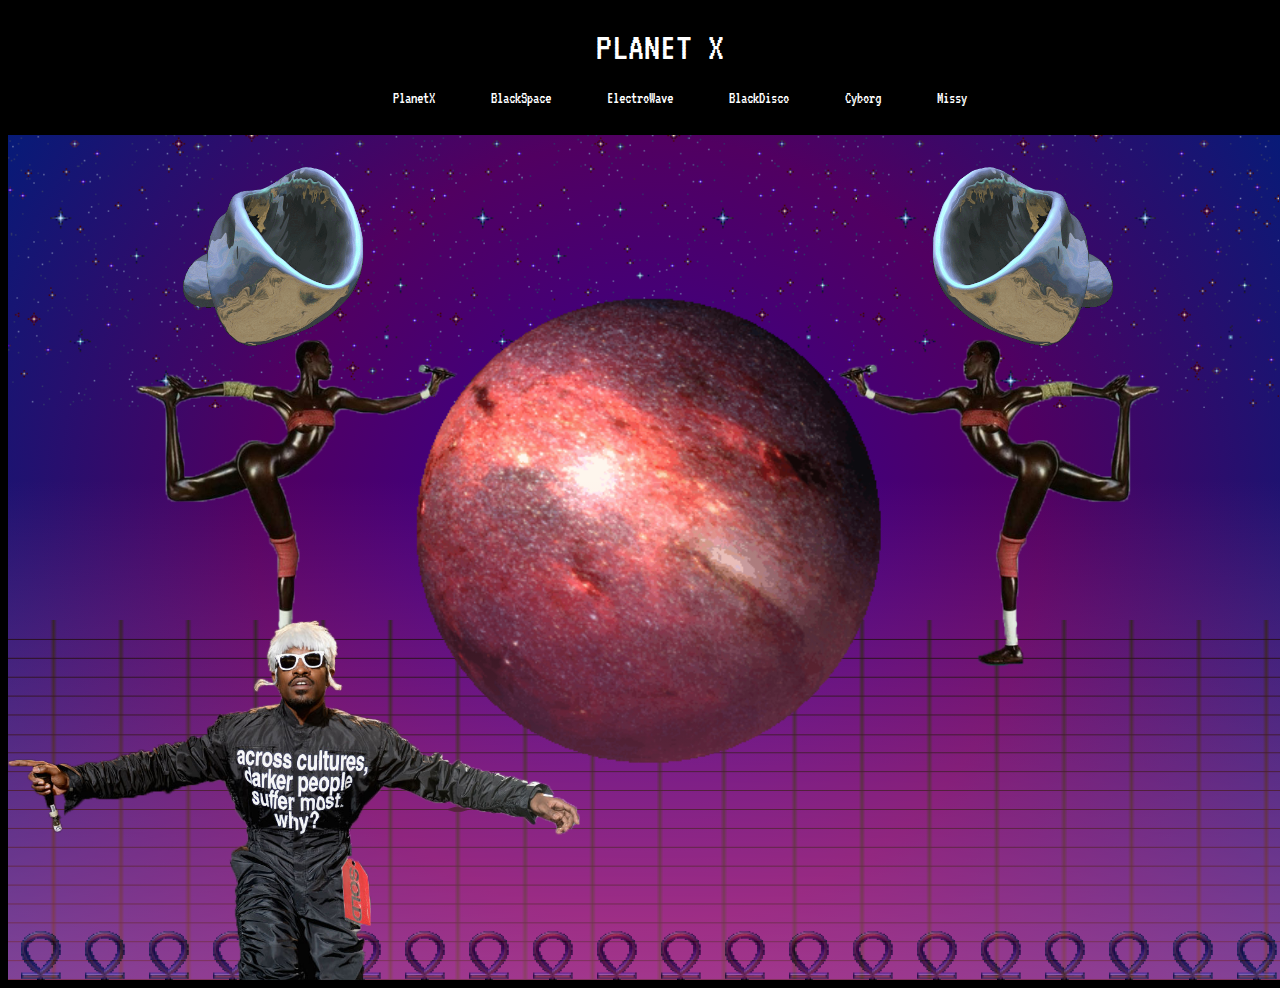
<file: index.html>
<!DOCTYPE html>
<html lang="en">
<head>
	<meta name="viewport" content="width=device-width, initial-scale=1" />
	<meta charset="UTF-8">
	<title>Future-Net</title>
	<link href="https://fonts.googleapis.com/css?family=Baloo+Bhai|VT323" rel="stylesheet">
	<link rel="stylesheet" href="style.css">
	<script>
// 	function allowDrop(ev) {
//     ev.preventDefault();
// }

// function drag(ev) {
//     ev.dataTransfer.setData("img", ev.target.id);
// }

// function drop(ev) {
//     ev.preventDefault();
//     var data = ev.dataTransfer.getData("img");
//     ev.target.appendChild(document.getElementById(data));
// }
</script>
</head>
<body>
<div id="image-wrap">

<header>
		<nav>
			<div id="page-name">PLANET X</div>
			<div id="main-nav">
				<ul>

					<li><a href="index.html">PlanetX</a></li>
					<li><a href= "page2.html">BlackSpace</a></li>
					<li><a href="page3.html">ElectroWave</a></li>
					<li><a href="page4.html">BlackDisco</a></li>
					<li><a href="page5.html">Cyborg</a></li>
					<li><a href="page6.html">Missy</a></li>
				</ul>	
				</div>
			</nav>
</header>
<div id="background">
<!-- <img id="jasmin" src="Jasmin.jpg"> -->
<!-- <img id="disco" src="purple_disco.gif"> -->
<img id="andre" src="images/andre2.png">
<img id="stars_gif" src="images/stars.gif">
<img id="stars_gif-2" src="images/stars.gif">
<img id="stars_gif-3" src="images/stars.gif">
<img id="gjonesbody" src="images/gjonesbody.png">
<img id="circles" src="images/planet-sphere.gif" draggable="true"
ondragstart="drag(event)" width="336" height="69">
<!-- <img id="twins" src="twins.png"> -->
<img id="gjonesbody-2" src="images/gjonesbody.png">
<img id="rings" src="images/iridescent_gif.gif">
<img id="rings-2" src="images/iridescent_gif.gif">
<div id="ankhs">
<img id="ankh" src="images/ankh_purple.gif-c200.gif">
<img id="ankh-2" src="images/ankh_purple.gif-c200.gif">
<img id="ankh-3" src="images/ankh_purple.gif-c200.gif">
<img id="ankh-4" src="images/ankh_purple.gif-c200.gif">
<img id="ankh-5" src="images/ankh_purple.gif-c200.gif">
<img id="ankh-6" src="images/ankh_purple.gif-c200.gif">
<img id="ankh-7" src="images/ankh_purple.gif-c200.gif">
<img id="ankh-8" src="images/ankh_purple.gif-c200.gif">
<img id="ankh-9" src="images/ankh_purple.gif-c200.gif">
<img id="ankh-10" src="images/ankh_purple.gif-c200.gif">
<img id="ankh-11" src="images/ankh_purple.gif-c200.gif">
<img id="ankh-12" src="images/ankh_purple.gif-c200.gif">
<img id="ankh-13" src="images/ankh_purple.gif-c200.gif">
<img id="ankh-14" src="images/ankh_purple.gif-c200.gif">
<img id="ankh-15" src="images/ankh_purple.gif-c200.gif">
<img id="ankh-16" src="images/ankh_purple.gif-c200.gif">
<img id="ankh-17" src="images/ankh_purple.gif-c200.gif">
<img id="ankh-18" src="images/ankh_purple.gif-c200.gif">
<img id="ankh-19" src="images/ankh_purple.gif-c200.gif">
<img id="ankh-20" src="images/ankh_purple.gif-c200.gif">
</div>

<img id="moving-grid" src="images/moving-grid.gif">

</div>




</div>	
</body>

</html>
</file>
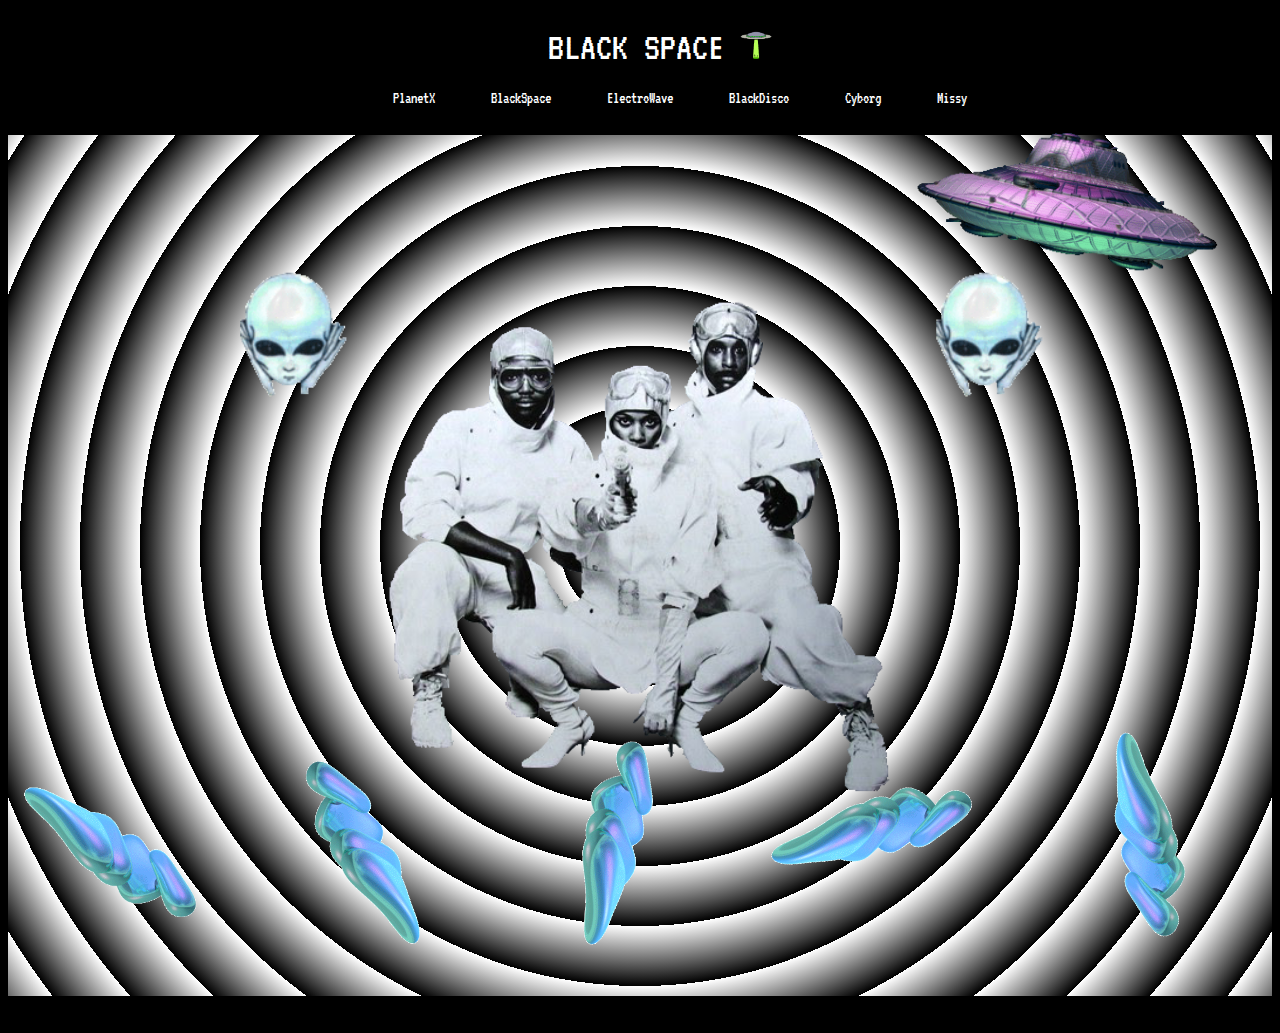
<file: page2.html>
<!DOCTYPE html>
<html lang="en">
<head>
	<meta name="viewport" content="width=device-width, initial-scale=1" />
	<meta charset="UTF-8">
	<title>Future-Net</title>
	<link href="https://fonts.googleapis.com/css?family=Baloo+Bhai|VT323" rel="stylesheet">
	<link rel="stylesheet" href="style.css">>


</head>
<body>
<div id="image-wrap">

<header>
		<nav>
			<div id="page-name">BLACK SPACE <img id="ufo" src="images/ufo-1.gif"></div>
			<div id="main-nav">
				<ul>

					<li><a href="index.html">PlanetX</a></li>
					<li><a href= "page2.html">BlackSpace</a></li>
					<li><a href="page3.html">ElectroWave</a></li>
					<li><a href="page4.html">BlackDisco</a></li>
					<li><a href="page5.html">Cyborg</a></li>
					<li><a href="page6.html">Missy</a></li>
				</ul>	
				</div>
			</nav>
</header>
<div id="background-2">
<img id="warp-9" src="images/warp-9.png">
<img id="storm" src="images/storm.gif">
<img id="alien-1" src="images/alien.gif">
<img id="alien-2" src="images/alien.gif">
<img id="ufo-2" src="images/ufo-2.gif">
<img id="blob-1" src="images/blobs.gif">
<img id="blob-2" src="images/blobs.gif">
<img id="blob-3" src="images/blobs.gif">
<img id="blob-4" src="images/blobs.gif">
<img id="blob-5" src="images/blobs.gif">
<!-- <img id="atliens" src="atliens.png"> -->
</div>
</body>
</html>
</file>
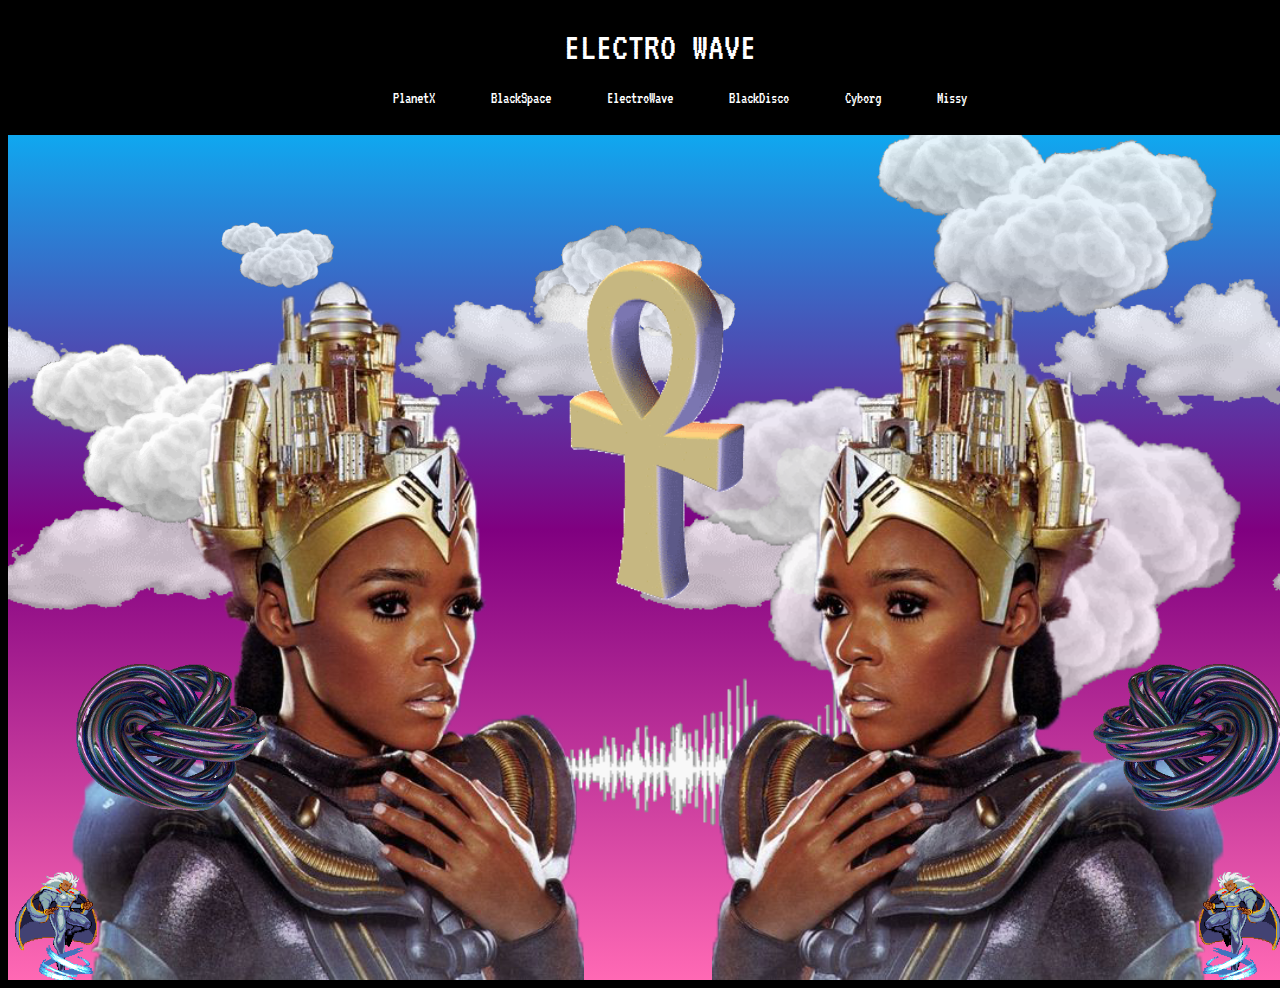
<file: page3.html>
<!DOCTYPE html>
<html lang="en">
<div id="little-div">
<head>
	<meta charset="UTF-8">
	<title>Future-Net</title>
	<link href="https://fonts.googleapis.com/css?family=Baloo+Bhai|VT323" rel="stylesheet">
	<link rel="stylesheet" href="style.css">
</head>
<body>
<div id="image-wrap">
<header>
		<nav>
			<div id="page-name">ELECTRO WAVE</div>
			<div id="main-nav">
				<ul>

					<li><a href="index.html">PlanetX</a></li>
					<li><a href= "page2.html">BlackSpace</a></li>
					<li><a href="page3.html">ElectroWave</a></li>
					<li><a href="page4.html">BlackDisco</a></li>
					<li><a href="page5.html">Cyborg</a></li>
					<li><a href="page6.html">Missy</a></li>
				</ul>	
				</div>
			</nav>
</header>
<div id="little-div">
	<!-- <img id="aluminum" src="aluminum.jpg"> -->
	<img id="storm-2" src="images/storm.gif-c200">
	<img id="storm-2-2" src="images/storm.gif-c200">
		
		<img id="janelle-1" src="images/jmonae.png">
	<img id="janelle-2" src="images/jmonae.png">
		<img id="floating-clouds" src="images/floating-clouds.gif">
	<img id="floating-clouds-2" src="images/floating-clouds.gif">
	<img id="moving-clouds" src="images/moving-clouds.gif">
	<img id="moving-clouds-2" src="images/moving-clouds.gif">
	<img id="floating-clouds-4" src="images/floating-clouds.gif">
	<img id="floating-clouds-5" src="images/floating-clouds.gif">
	<img id="floating-clouds-6" src="images/floating-clouds.gif">
	<img id="moving-wave" src="images/moving-wave.gif">
	

	
	<!-- <img id="still-wave" src="ripple-wave.gif">
	<img id="still-wave-2" src="still-wave.gif">
	<img id="still-wave-3" src="still-wave.gif"> -->
	<img id="purpleknot" src="images/purple_knot.gif">
	<img id="purpleknot-2" src="images/purple_knot.gif">
	<img id="spinning-ankh" src="images/spining_ankh.gif">
</div>
</body>
</div>
</html>
</file>
<file: style.css>
/*PAGE 1*/
*{
	box-sizing:border-box;
}
body {
	margin-top:80px;
	font-family: "VT323", monotype;
	color: white;
	background-color: black;
}

/*#montage{
	display:inline-block;
	width: 30%;
	margin: 3% auto;
	padding: 6px;
	line-height: 20px;
	font-family: "VT323", monospace;
	font-size: 40px;
	vertical-align: middle;
	text-align:middle;
	color: white;
	position:absolute;
	left:7%;
	top:1%;
}*/

#main-nav{
	display:inline;
	font-family: "VT323", monospace;
	text-decoration:none;
	text-align:center;
	width:100%;
	position: absolute;
	bottom:30%;
	height:15%;
	font-size: 100%;
	vertical-align: middle;
	transition: all 0.25s ease;
	
}

#page-name{
	display:inline;
	font-family: "VT323", monospace;
	text-decoration:none;
	text-align:center;
	width:100%;
	position: absolute;
	top:20%;
	height:30%;
	vertical-align: middle;
	transition: all 0.25s ease;
	font-size: 250%;
}

nav li {
	display:inline;
	font-family: "VT323", monospace;
	color:white;
}

nav ul{
	list-style-type: none;
}
nav a {
	padding: 15px;
}
nav{
	background-color:black;
	width:100%;
	position:fixed;
	top: 0;
	left: 0;
	height:15%;
	z-index:100000;
}

#ufo{
	display: inline;
	height: 70%;
	width:auto;
}


nav {
	width:100vw;
	margin: 0 auto;
	padding-left:20px;
}


nav a{
	color:crimson;
	text-decoration:none;
	margin:10px;
}

nav  a:link{
	color:white;
	text-decoration: none;

}

nav a:visited{
	color:white;
	text-decoration: none;
}

nav a:hover{
	color:pink;
	text-decoration: none;

}

nav a:active{
	color: silver;
	text-decoration: none;

}


#background {
	margin-top: 80px;
	width: 100vw;
	height: 100vh;
	background: radial-gradient(circle, rgba(52, 0, 148, 1), rgba(81, 0, 97, 1), rgba(0, 29, 122, 1));
	position: relative;
}



#stars_gif {
	position: absolute;
	top: 0;
	left:0;
	width: 33.3333%;
	height: auto;
}

#stars_gif-2{
	position:absolute;
	top: 0;
	left:33%;
	width: 33.3333%;
	height: auto;
}

#stars_gif-3{
	position: absolute;
	top: 0;
	left:66%;
	width: 33.3333%;
	height: auto;
	
}
#rings{
	top:5%;
	left:10%;
	width:20%;
	height:auto;
	position: absolute;
	
}
#gjonesbody{
	top:12%;
	right:10%;
	width:auto;
	height:70%;
	position:absolute;
	z-index: 10;
}

#disco{
	top:50%;
	left:50%;
	transform: translate(-50%,-50%);
	width:auto;
	height:50%;
	position:absolute;
	z-index: 5;
	opacity: 0.6;
}
#gjonesbody-2{
	-moz-transform: scaleX(-1);
        -o-transform: scaleX(-1);
        -webkit-transform: scaleX(-1);
        transform: scaleX(-1);
        filter: FlipH;
        -ms-filter: "FlipH";
	top:12%;
	left:10%;
	width:auto;
	height:70%;
	position:absolute;
	z-index: 10;
}
/*#disco {
	top: 0;
	right: 5%;
	width:175px;
	height: auto;
	position:absolute;
}*/

#rings-2{
	-moz-transform: scaleX(-1);
        -o-transform: scaleX(-1);
        -webkit-transform: scaleX(-1);
        transform: scaleX(-1);
        filter: FlipH;
        -ms-filter: "FlipH";
	top:5%;
	right:10%;
	width:20%;
	height:auto;
	position: absolute;
}
#circles{
	top:50%;
	left:50%;
	transform: translate(-50%,-50%);
	height:auto;
	width:40%;
	max-width: 700px;
	position: absolute;
	z-index: 1;
}

#andre{
	position:absolute;
	bottom:0;
	left:0;
	height:40%;
	width:auto;
	z-index: 11;
	animation: sliding-andre 2s ease-in-out infinite alternate;
}

@keyframes sliding-andre {
	0%{
		position:absolute;
		bottom:0;
		left:10%;
	}
	50%{
		position:absolute;
		bottom:0;
		left:60%;
	}
	100%{
		position:absolute;
		bottom:0;
		right:0;
	}

}

#ankhs{
	z-index:5;
	background: linear-gradient(transparent, hotpink);
	width:100%;
	height:500px;
	opacity:0.5;
	position:absolute;
	bottom:0;
}
[id^="ankh"]{
	z-index:10;
}

#moving-grid{
	position:absolute;
	bottom:0;
	left:0;
	height:40%;
	width:100%;
}

#ankh{
	width:5%;
	height:10%;
	position: absolute;
	bottom:0;
	left:0;
}

#ankh-2{
	width:5%;
	height:10%;
	position: absolute;
	bottom:0;
	left:5%;
}

#ankh-3{
	width:5%;
	height:10%;
	position: absolute;
	bottom:0;
	left:10%;
}

#ankh-4{
	width:5%;
	height:10%;
	position: absolute;
	bottom:0;
	left:15%;
}

#ankh-5{
	width:5%;
	height:10%;
	position: absolute;
	bottom:0;
	left:20%;
}

#ankh-6{
	width:5%;
	height:10%;
	position: absolute;
	bottom:0;
	left:45%;
}

#ankh-7{
	width:5%;
	height:10%;
	position: absolute;
	bottom:0;
	left:25%;
}

#ankh-8{
	width:5%;
	height:10%;
	position: absolute;
	bottom:0;
	left:30%;
}
#ankh-9{
	width:5%;
	height:10%;
	position: absolute;
	bottom:0;
	left:35%;
}
#ankh-10{
	width:5%;
	height:10%;
	position: absolute;
	bottom:0;
	left:40%;
}

#ankh-11{
	width:5%;
	height:10%;
	position: absolute;
	bottom:0;
	left:50%;
}

#ankh-12{
	width:5%;
	height:10%;
	position: absolute;
	bottom:0;
	left:55%;
}

#ankh-13{
	width:5%;
	height:10%;
	position: absolute;
	bottom:0;
	left:60%;
}
#ankh-14{
	width:5%;
	height:10%;
	position: absolute;
	bottom:0;
	left:65%;
}
#ankh-15{
	width:5%;
	height:10%;
	position: absolute;
	bottom:0;
	left:70%;
}
#ankh-16{
	width:5%;
	height:10%;
	position: absolute;
	bottom:0;
	left:75%;
}
#ankh-17{
	width:5%;
	height:10%;
	position: absolute;
	bottom:0;
	left:80%;
}
#ankh-18{
	width:5%;
	height:10%;
	position: absolute;
	bottom:0;
	left:85%;
}
#ankh-19{
	width:5%;
	height:10%;
	position: absolute;
	bottom:0;
	left:90%;
}
#ankh-20{
	width:5%;
	height:10%;
	position: absolute;
	bottom:0;
	left:95%;
}

								/*PAGE 2*/
#background-2{
	margin:0;
	width: 100%;
	height: 100vh;
	background: repeating-radial-gradient(circle, white 20px, black 80px, lime 10px);
	background-repeat: repeat;
	position:relative;


}

#warp-9 {
	top:50%;
	left:50%;
	transform: translate(-50%, -50%);
	width: 50%;
	height:auto;
	position:absolute;
	z-index:5;
}

#jasmin-1{
	top: 5%;
	left:31%;
	position:absolute;
	height:55%;
	width:auto;
}

#jasmin-2{
	top: 25%;
	left:50%;
	position:absolute;
	height:55%;
	width:auto;
	transform: rotate(90deg);
}

#jasmin-3{
	bottom: 5%;
	left:31%;
	position:absolute;
	height:55%;
	width:auto;
	transform:rotate(180deg);
}

#jasmin-4{
	top: 25%;
	right:55%;
	position:absolute;
	height:55%;
	width:auto;
	transform: rotate(270deg);
}

#storm{
	top: 50%;
	left:50%;
	width: 100%;
	height: 100%;
	transform: translate(-50%, -50%);
	opacity: 0;
	position:absolute;
	object-fit:cover;
	z-index: 100;
}

#alien-1{
	top:15%;
	left:10%;
	position:absolute;
	width:25%;
	height:auto;
}

#alien-2{
	top:15%;
	right:10%;
	position:absolute;
	width:25%;
	height:auto;
}


#blob-1{
	-moz-transform: scaleX(-1);
        -o-transform: scaleX(-1);
        -webkit-transform: scaleX(-1);
        transform: scaleX(-1);
        filter: FlipH;
        -ms-filter: "FlipH";
	position:absolute;
	bottom:0;
	left:0;
	width:18%;
	height:auto;
	z-index:10;
}

#blob-2{
	position:absolute;
	bottom:0;
	left:20%;
	width:18%;
	height:auto;
	transform:rotate(96deg);
	z-index:15;
}

#blob-3{
	position:absolute;
	bottom:0;
	left:40%;
	width:18%;
	height:auto;
	transform:rotate(138deg);
	z-index:20;
}

#blob-4{
	position:absolute;
	bottom:0;
	left:60%;
	width:18%;
	height:auto;
	transform:rotate(200deg);
	z-index:25;
}
#blob-5{
	position:absolute;
	bottom:0;
	left:80%;
	width:18%;
	height:auto;
	transform:rotate(294deg);
	z-index:30;
}

#ufo-2{
	position:absolute;
	top:0;
	right:0;
	width:30%;
	height:auto;
	animation: slide 3s linear infinite alternate;
	z-index:999999999999;
}

@keyframes slide {
	0%{
		position:absolute;
		top:0;
		right:0;
		width: 5%;
		height:auto;
	}
	/*25%{
		position:absolute;
		top:0;
		right:25%;
		width:100px;
		height:auto;
	}*/

	50%{
		position:absolute;
		top:0;
		right:90%;
		width:10%;
		height:auto;
	}
	/*75%{
		position:absolute;
		top:0;
		right:75%;
		width:200px;
		height:auto;
	}*/

	100%{
		position:absolute;
		top:0;
		right:0;
		width:45%;
		height:auto;
	}
}

/*#atliens{
	position:absolute;
	bottom:0;
	left:35%;
	width:30%;
	height:auto;
}*/


					/*	PAGE THREE*/

/*#aluminum{
		top: 50%;
		left:50%;
		width: 100vw;
		height: 100vw;
		transform: translate(-50%, -50%);
		opacity: 1;
		position:absolute;
		object-fit:cover;
}*/

/*#page3body{
	background: 
	url(aluminum.jpg)
	top center / 200px 200px;
	overflow: hidden;
}*/

#janelle-1{
	position:absolute;
	left:5%;
	bottom:0%;
	width:40%;
	height:auto;
	z-index: 11;
}

#janelle-2{
	-moz-transform: scaleX(-1);
        -o-transform: scaleX(-1);
        -webkit-transform: scaleX(-1);
        transform: scaleX(-1);
        filter: FlipH;
        -ms-filter: "FlipH";
	position:absolute;
	right:5%;
	bottom:0;
	width:40%;
	height:auto;
	z-index: 10;
}

#purpleknot{
	-moz-transform: scaleX(-1);
        -o-transform: scaleX(-1);
        -webkit-transform: scaleX(-1);
        transform: scaleX(-1);
        filter: FlipH;
        -ms-filter: "FlipH";
	position:absolute;
	top: 55%;
	left:0;
	width:25%;
	height:auto;
	z-index: 999999;
}

#little-div{
	position:relative;
	margin-top: 80px;
	width: 100vw;
	height: 100vh;
	background: linear-gradient(deepskyblue, purple, hotpink);
	z-index:1000;
}

#purpleknot-2{
	position:absolute;
	top: 55%;
	right:0;
	width:25%;
	height:auto;
	transform: translate(20%, 0);
	z-index: 16;
}

#spinning-ankh{
	position:absolute;
	top:20%;
	left:43%;
	height:auto;
	width:15%;
	z-index:20;
}
#storm-2{
	position:absolute;
	z-index:900;
	bottom:0;
	left:0;
	height:12%;
	width:auto;
	animation: storm-up 3s 0s infinite alternate;
}
#storm-2-2{
	-moz-transform: scaleX(-1);
        -o-transform: scaleX(-1);
        -webkit-transform: scaleX(-1);
        transform: scaleX(-1);
        filter: FlipH;
        -ms-filter: "FlipH";
	position:absolute;
	z-index:900;
	bottom:0;
	right:0;
	height:12%;
	width:auto;
	animation: storm-up 3s 0s infinite alternate;
}

@keyframes storm-up{
	0%{
		transform:translate(0,0);
	}
	/*25%{
		transform: translate(0,-40%);
	}

	50%{
		transform: translate(0,-60%);
	}

	75%{
		transform: translate(0,-80%);
	}*/
	100%{
		transform: translate(0, -500%);
	}
}
#floating-clouds{
	position:absolute;
	top:27%;
	left:0;
	width:28%;
	height:auto;
	z-index:5;
}
#floating-clouds-2{
	position:absolute;
	top:15%;
	left:40%;
	width:18%;
	height: auto;
	transform:rotate(180deg);
	z-index: 3;
	opacity: 0.9;

}
#moving-clouds{
	position:absolute;
	top:20%;
	right:0;
	width:50%;
	height:auto;
	opacity:0.9;
	z-index: 3;
}
#moving-clouds-2{
/*	-moz-transform: scaleX(-1);
        -o-transform: scaleX(-1);
        -webkit-transform: scaleX(-1);
        transform: scaleX(-1);
        filter: FlipH;
        -ms-filter: "FlipH";*/
	position:absolute;
	top:20%;
	left:0;
	width:50%;
	height:auto;
	z-index:3;
	opacity:0.9;
}
#floating-clouds-4{
	position:absolute;
	top:15%;
	left:16%;
	width:10%;
	opacity:0.9;
	z-index:3;
	height:auto;
}
#floating-clouds-5{
	position:absolute;
	top:2%;
	right: 4%;
	width:30%;
	height:auto;
	opacity:0.9;
	z-index:3;
}
#floating-clouds-6{
	position:absolute;
	top:30%;
	right:1%;
	width:50%;
	height:auto;
	z-index:3;
	opacity:0.9;
}
#moving-wave{
	position:absolute;
	top:55%;
	right:30%;
	width:30%;
	height:auto;
	z-index: 9;


}
					/*//PAGE 4//*/
#background-4{
	/*margin-top: 80px;*/
	width: 100vw;
	height: 100vw;
	background: radial-gradient(circle, rgba(204, 163, 0, 1), rgba(204, 95, 0, 1), rgba(204, 27, 0, 1));
	position: relative;
}
#sunra{
	bottom:0;
	left:4%;
	height:70%;
	width:auto;
	max-width:90%;
	opacity: 0.6;
	position:absolute;
}

#blackdisco{
	position:absolute;
	top:61%;
	left:22%;
	width:20%;
	height:auto;
}

#fka{
	position:absolute;
	bottom:20%;
	left:6%;
	height:20%;
	z-index: 5;
}

#magic-carpet{
	position:absolute;
	top:5%;
	left:5%;
	width:18%;
	z-index: 3
}

#magic-carpet-2{
	position:absolute;
	top:15%;
	left:5%;
	width:18%;
	z-index: 3
}

#magic-carpet-3{
	position:absolute;
	top:25%;
	left:5%;
	width:18%;
	z-index: 3
}

#magic-carpet-4{
	position:absolute;
	top:35%;
	left:5%;
	width:18%;
	z-index: 3
}

#magic-carpet-5{
	position:absolute;
	top:45%;
	left:5%;
	width:18%;
	z-index: 3
}
#fka-2{
	-moz-transform: scaleX(-1);
        -o-transform: scaleX(-1);
        -webkit-transform: scaleX(-1);
        transform: scaleX(-1);
        filter: FlipH;
        -ms-filter: "FlipH";

	position:absolute;
	bottom:20%;
	left:40%;
	height:20%;
}

#div{
	position:absolute;
	top:0;
	left:3%;
	background: linear-gradient(blue, transparent);
	opacity:0.3;
	width:24%;
	height:100%;
}

#rising-bubbles{
	position:absolute;
	top:20%;
	left:3%;
	width:24%;
	height:20%;
}
#multicolor-wave{
	top:20%;
	left:0;
	position:absolute;
	width:26.9%;
	height:20%;
	opacity:0.5;
}
#sunflowers{
	top:3%;
	position:fixed;
	left:20%;
	width:25%;
	transform:rotate(180deg);
}
#sunflowers-2{
	-moz-transform: scaleX(-1);
        -o-transform: scaleX(-1);
        -webkit-transform: scaleX(-1);
        transform: scaleX(-1);
        filter: FlipH;
        -ms-filter: "FlipH";
	top:3%;
	position:fixed;
	left:39%;
	width:25%;
	transform: rotate(180deg);
}
#sunflowers-3{
	top:3%;
	position:fixed;
	left:58%;
	width:25%;
	transform:rotate(180deg);
}
#sunflowers-4{
	-moz-transform: scaleX(-1);
        -o-transform: scaleX(-1);
        -webkit-transform: scaleX(-1);
        transform: scaleX(-1);
        filter: FlipH;
        -ms-filter: "FlipH";
	top:3%;
	position:fixed;
	left:75%;
	width:25%;
	transform: rotate(180deg);
}
#rain{
	position:fixed;
	top:25%;
	right:0%;
	width:40%;
	height:auto;
}
#rain-2{
	position:fixed;
	top:25%;
	right:40%;
	width:40%;
	height:auto;
}

/*#butterfly{
	width:20%;
	height:auto;
	  -webkit-transform: translate(0px, 0px);
          transform: translate(0px, 0px);
	
}

#butterfly::before {
  content: "#" attr(id);
}*/

						/*PAGE 5*/
#background-5{
	width: 100vw;
	height: 100vw;
	position: relative;
	background: pink;
}
#pointlessast{
	display: inline;
	height: 100%;
	width:auto;
}

#badu{
	bottom:10%;
	left:0%;
	height:75%;
	width:auto;
	opacity: 0.4;
	position:absolute;
	z-index: 5;
	
}

#moon{
	position:absolute;
	top:2%;
	right:10%;
	width:30%;
	height:auto;
	opacity:1;
	z-index: 10;
}

#mettalic-sphere{
	position:absolute;
	top:4%;
	right:12%;
	width:25%;
	height:auto;
	opacity:0.8;
	z-index: 15;
}

#cool-sphere{
	position:absolute;
	top:2%;
	right:10%;
	width:30%;
	height:auto;
	opacity:0.4;
	z-index: 13;
}

#check-sphere{
	position:absolute;
	top:0%;
	right:8%;
	width:35%;
	height:auto;
	z-index: 7;
}

#filler-div-2{
	position:absolute;
	top:0;
	left:5%;
	background: lime;
	opacity:0.3;
	width:73%;
	height:91%;
	z-index:8;
}
#legs{
	position:absolute;
	bottom:10%;
	left:5%;
	height:40%;
	width:auto;
}

#legs-2{
	-moz-transform: scaleX(-1);
        -o-transform: scaleX(-1);
        -webkit-transform: scaleX(-1);
        transform: scaleX(-1);
        filter: FlipH;
        -ms-filter: "FlipH";
	position:absolute;
	bottom:10%;
	right:22%;
	height:40%;
	width:auto;
}

#filler-div{
	background-color:turquoise;
	opacity:0.9;
	width:100%;
	height:4%;
	border:none;
	position:absolute;
	bottom:11%;
	left:0;
	z-index:9;

}


#check-img{
	width:100%;
	height:13%;
	object-fit:cover;
	opacity:1;
	position:absolute;
	bottom:0;
	left:0;
	z-index:10;
}
#check-img-2{
		width:100%;
	height:5%;
	object-fit:cover;
	opacity:1;
	position:fixed;
	top:20%;
	left:0;
	z-index:6;
}

#lil-kim{
	position: absolute;
	left:0.5%;
	top:15%;
	height:9%;
	width:auto;
}
#lil-kim-2{
	position: absolute;
	left:0.5%;
	top:30%;
	height:9%;
	width:auto;
}

#lil-kim-3{
	position: absolute;
	left:0.5%;
	top:45%;
	height:9%;
	width:auto;
}

#lil-kim-4{
	position: absolute;
	left:0.5%;
	top:60%;
	height:9%;
	width:auto;
}


/*-------------------PAGE 6 --------------------------------*/

#missy-dancing{
	position: absolute;
	top: 20%;
	float: left;
	width: 50%;

}

#temp-text{
	position: absolute;
	float: right;
	color: hotpink;
	text-align: center;
	width: 50%;
	top: 20%;
	right: 0;

}
</file>
